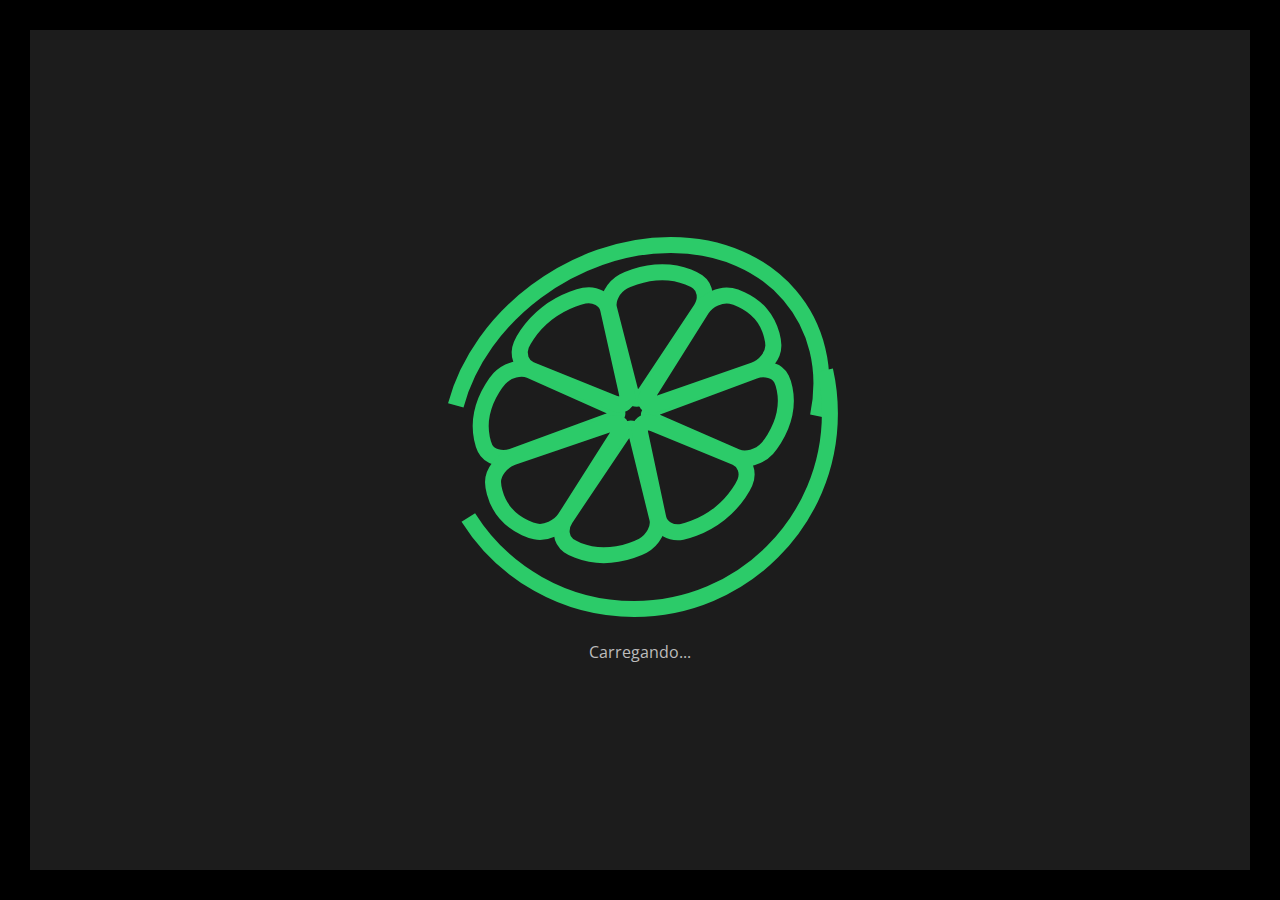
<file: index.html>
<!DOCTYPE html>
<html lang="pt-br">

<head>
    <meta charset="UTF-8">
    <meta name="viewport" content="width=device-width, initial-scale=1.0">
    <title>Lemon Lime</title>
    <link href="https://fonts.googleapis.com/css?family=Abril+Fatface|Open+Sans:400,400i,700,700i,800,800i&display=swap"
        rel="stylesheet">
    <link rel="stylesheet" href="assets/css/main.css">
</head>

<body>

    <div class="jl-preloader">
        <div class="jl-preloader-lime">
            <img src="assets/img/lemon-loader.svg" alt="Lemon">
        </div>
        <p class="jl-text-light jl-mt-20">Carregando...</p>
    </div>
    <header class="jl-topbar">
        <div class="jl-logo">
            <img src="assets/img/logo.svg" alt="Logo Lemon Lime">
        </div>
        <nav class="jl-menu">
            <a href="#">home</a>
            <a href="#">sobre</a>
            <a href="#">projetos</a>
        </nav>
    </header>
    <main>
        <section class="jl-page-wrapper">

        </section>
    </main>
    <footer>
        <div class="jl-contact-btn">
            <div class="jl-contact-info jl-bg-black jl-text-light">
                <div class="jl-contact-info-inner">
                    <h2 class="jl-title jl-text-green">Contato</h2>
                    <p>email@email.com</p>
                    <p>+55 (90) 90909-9000</p>
                    <div class="jl-social-link jl-text-green">
                        <a href="#">
                            <img src="assets/img/icon-instagram.svg" alt="Instagram">
                        </a>
                        <a href="#">
                            <img src="assets/img/icon-twitter.svg" alt="Twitter">
                        </a>
                        <a href="#">
                            <img src="assets/img/icon-dribbble.svg" alt="icon-dribbble">
                        </a>
                    </div>
                </div>
                <div class="jl-corner"></div>
            </div>
        </div>
    </footer>

    <script src="https://code.jquery.com/jquery-3.4.1.slim.min.js"
        integrity="sha384-J6qa4849blE2+poT4WnyKhv5vZF5SrPo0iEjwBvKU7imGFAV0wwj1yYfoRSJoZ+n"
        crossorigin="anonymous"></script>
    <script src="assets/js/main.js"></script>
</body>

</html>
</file>
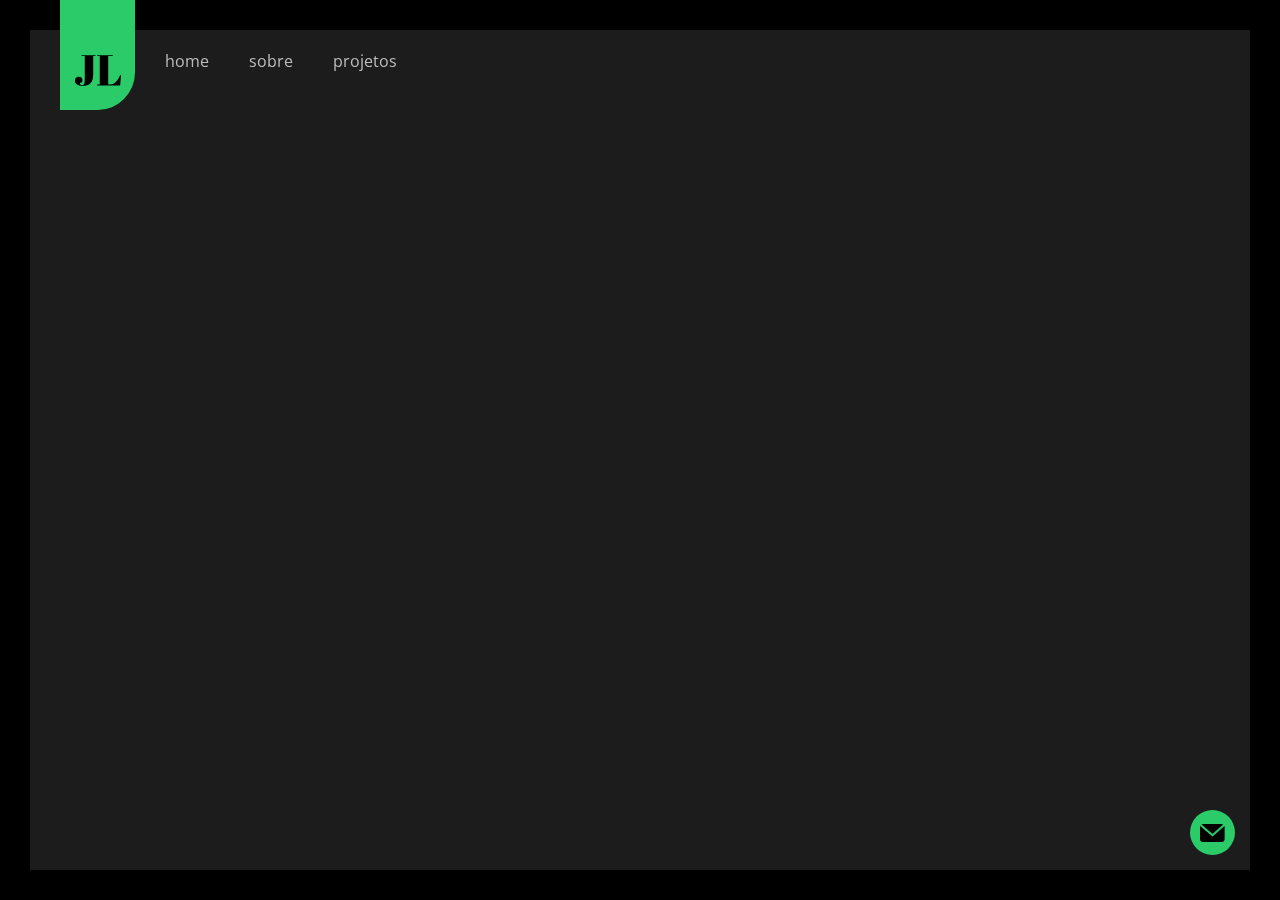
<file: web/index.html>
<!DOCTYPE html>
<html lang="pt-br">

<head>
    <meta charset="UTF-8">
    <meta name="viewport" content="width=device-width, initial-scale=1.0">
    <title>Lemon Lime</title>
    <link href="https://fonts.googleapis.com/css?family=Abril+Fatface|Open+Sans:400,400i,700,700i,800,800i&display=swap"
        rel="stylesheet">
    <link rel="stylesheet" href="assets/css/main.css">
</head>

<body>

    <header class="jl-topbar">
        <div class="jl-logo">
            <img src="assets/img/logo.svg" alt="Logo Lemon Lime">
        </div>
        <nav class="jl-menu">
            <a href="#">home</a>
            <a href="#">sobre</a>
            <a href="#">projetos</a>
        </nav>
    </header>
    <main>
        <section class="jl-page-wrapper">

        </section>
    </main>
    <footer>
        <div class="jl-contact-info"></div>
        <div class="jl-contact-btn"></div>
    </footer>

</body>

</html>
</file>
<file: assets/css/main.css>
/* global */
* {
  margin: 0;
  padding: 0;
  box-sizing: border-box;
  -webkit-font-smoothing: antialised;
  -mox-osx-font-smoothing: grayscale;
}

p {
  font-family: 'Open Sans', sans-serif;
}

@keyframes fadeOut {
  to {
    opacity: 0;
  }
}

/* dev mobile first*/
@media screen and (max-width: 319px) {
  .jl-page-wrapper {
    width: 100%;
    height: 100vh;
    display: block;
    background-color: #1c1c1c;
    border: 30px solid #000;
  }
}

@media screen and (min-width: 320px) {
  /* ===== header ===== */

  .jl-page-wrapper, .jl-preloader {
    width: 100%;
    height: 100vh;
    display: block;
    background-color: #1c1c1c;
    border: 30px solid #000;
  }

  .jl-preloader {
    display: flex;
    flex-direction: column;
    justify-content: center;
    align-items: center;
    z-index:1000;
    position: fixed;
    top: 0;
    left: 0;
  }

  .jl-topbar {
    width: 100%;
    height: 110px;
    display: block;
    background-color: transparent;
    position: fixed;
    left: 0;
    top: 0;
  }

  .jl-logo {
    width: 75px;
    height: 110px;
    float: left;
    margin-left: 60px;
    background-color: #2ccb69;
    border-radius: 0 0 37.5px 0;
  }

  .jl-logo img {
    width: 46px;
    height: 31px;
    display: block;
    margin: 55px auto 0 auto;
  }

  jl-menu {
    display: none;
  }

  /* ==== btn contact ==== */
  .jl-contact-btn {
    cursor: pointer;
    width: 45px;
    height: 45px;
    display: block;
    background-color: #2ccb69;
    position: fixed;
    bottom: 45px;
    right: 45px;
    border-radius: 50%;
    z-index: 200;
    background-image: url("../img/icon-contact-close.svg");
    background-repeat: no-repeat;
    transition: all 0.3s ease-out;
  }

  .jl-contact-info {
    width: 245px;
    height: 165px;
    padding: 25px;
    position: fixed;
    bottom: 115px;
    right: 75px;
    z-index: 200;
    display: none;
  }

  .jl-contact-info-inner {
    display: table;
    width: 100%;
    float: right;
  }

  .jl-contact-info-inner p {
    font-size: 18px;
    line-height: 24px;
  }

  .jl-social-link {
    width: 100%;
    height: 45px;
    display: flex;
    justify-content: space-evenly;
    align-items: flex-end;
  }

  .jl-corner {
    width: 25px;
    height: 25px;
    float: right;
    display: relative;
  }

  .jl-corner:after{
    content: '';
    width: 25px;
    height: 25px;
    display: block;
    position: absolute;
    right: 0;
    bottom: -20px;
    background: transparent url('../img/corner.svg') no-repeat;
  }
}

@media screen and (min-width: 576px) {
}

@media screen and (min-width: 768px) {
}

@media screen and (min-width: 992px) {
  .jl-menu {
    display: table;
    float: left;
    height: 110px;
    margin-left: 30px;
  }

  .jl-menu a {
    font-family: "Open Sans";
    color: #bcbcbc;
    font-size: 16px;
    text-transform: lowercase;
    text-decoration: none;
    display: inline-block;
    margin: 50px 20px 0 20px;
    position: relative;
  }

  .jl-menu a:first-child {
    margin-left: 0;
  }

  .jl-menu a:hover {
    color: #2ccb69;
  }

  .jl-menu a:before {
    content: "";
    width: 100%;
    height: 2px;
    background-color: #2ccb69;
    display: block;
    position: absolute;
    bottom: -5px;
    left: 0;
    transition: all 0.3s ease-out;
    transform: scale(0, 1);
  }

  .jl-menu a:hover:before {
    transform: scale(1, 1);
  }
}

@media screen and (min-width: 1200px) {
}

@media screen and (min-width: 1364px) {
}

@media screen and (min-width: 1600px) {
}

/* utils */
.jl-text-green {
  color: #2ccb69;
}
.jl-text-dark {
  color: #4d4c4c;
}
.jl-text-light {
  color: #bcbcbc;
}

.jl-text-black {
  color: #000;
}

.jl-bg-green {
  background-color: #2ccb69;
}
.jl-bg-dark {
  background-color: #4d4c4c;
}
.jl-bg-light {
  background-color: #bcbcbc;
}

.jl-bg-black {
  background-color: #000;
}

.jl-title {
  font-family: "Abril Fatface", serif;
  font-weight: normal;
}

.jl-mt-20 {
  margin: 20px 0 0 0;
}

/* comport */
.jl-is-open {
  display: block;
}

.jl-change-ic {
  background-position-y: -45px;
}

.jl-fade-out {
  animation: fadeOut 4s forwards ease-out;
}
</file>
<file: web/assets/css/main.css>
* {
  margin: 0;
  padding: 0;
  box-sizing: border-box;
}

@media screen and (max-width: 319px) {
  .jl-page-wrapper {
    width: 100%;
    height: 100vh;
    display: block;
    background-color: #1c1c1c;
    border: 30px solid #000;
  }
}

@media screen and (min-width: 320px) {
  /* ===== header ===== */

  .jl-page-wrapper {
    width: 100%;
    height: 100vh;
    display: block;
    background-color: #1c1c1c;
    border: 30px solid #000;
  }

  .jl-topbar {
    width: 100%;
    height: 110px;
    display: block;
    background-color: transparent;
    position: fixed;
    left: 0;
    top: 0;
  }

  .jl-logo {
    width: 75px;
    height: 110px;
    float: left;
    margin-left: 60px;
    background-color: #2ccb69;
    border-radius: 0 0 37.5px 0;
  }

  .jl-logo img {
    width: 46px;
    height: 31px;
    display: block;
    margin: 55px auto 0 auto;
  }

  jl-menu {
    display: none;
  }

  /* ==== btn contact ==== */
  .jl-contact-btn {
    width: 45px;
    height: 45px;
    display: block;
    background-color: #2ccb69;
    position: fixed;
    bottom: 45px;
    right: 45px;
    border-radius: 50%;
    z-index: 200;
    background-image: url("../img/icon-contact-close.svg");
    background-repeat: no-repeat;
    transition: all 0.3s ease-out;
  }

  .jl-contact-btn:hover {
      background-position-y:-45px;
  }
}

@media screen and (min-width: 576px) {
}

@media screen and (min-width: 768px) {
}

@media screen and (min-width: 992px) {
  .jl-menu {
    display: table;
    float: left;
    height: 110px;
    margin-left: 30px;
  }

  .jl-menu a {
    font-family: "Open Sans";
    color: #bcbcbc;
    font-size: 16px;
    text-transform: lowercase;
    text-decoration: none;
    display: inline-block;
    margin: 50px 20px 0 20px;
    position: relative;
  }

  .jl-menu a:first-child {
    margin-left: 0;
  }

  .jl-menu a:hover {
    color: #2ccb69;
  }

  .jl-menu a:before {
    content: "";
    width: 100%;
    height: 2px;
    background-color: #2ccb69;
    display: block;
    position: absolute;
    bottom: -5px;
    left: 0;
    transition: all 0.3s ease-out;
    transform: scale(0, 1);
  }

  .jl-menu a:hover:before {
    transform: scale(1, 1);
  }
}

@media screen and (min-width: 1200px) {
}

@media screen and (min-width: 1364px) {
}

@media screen and (min-width: 1600px) {
}
</file>
